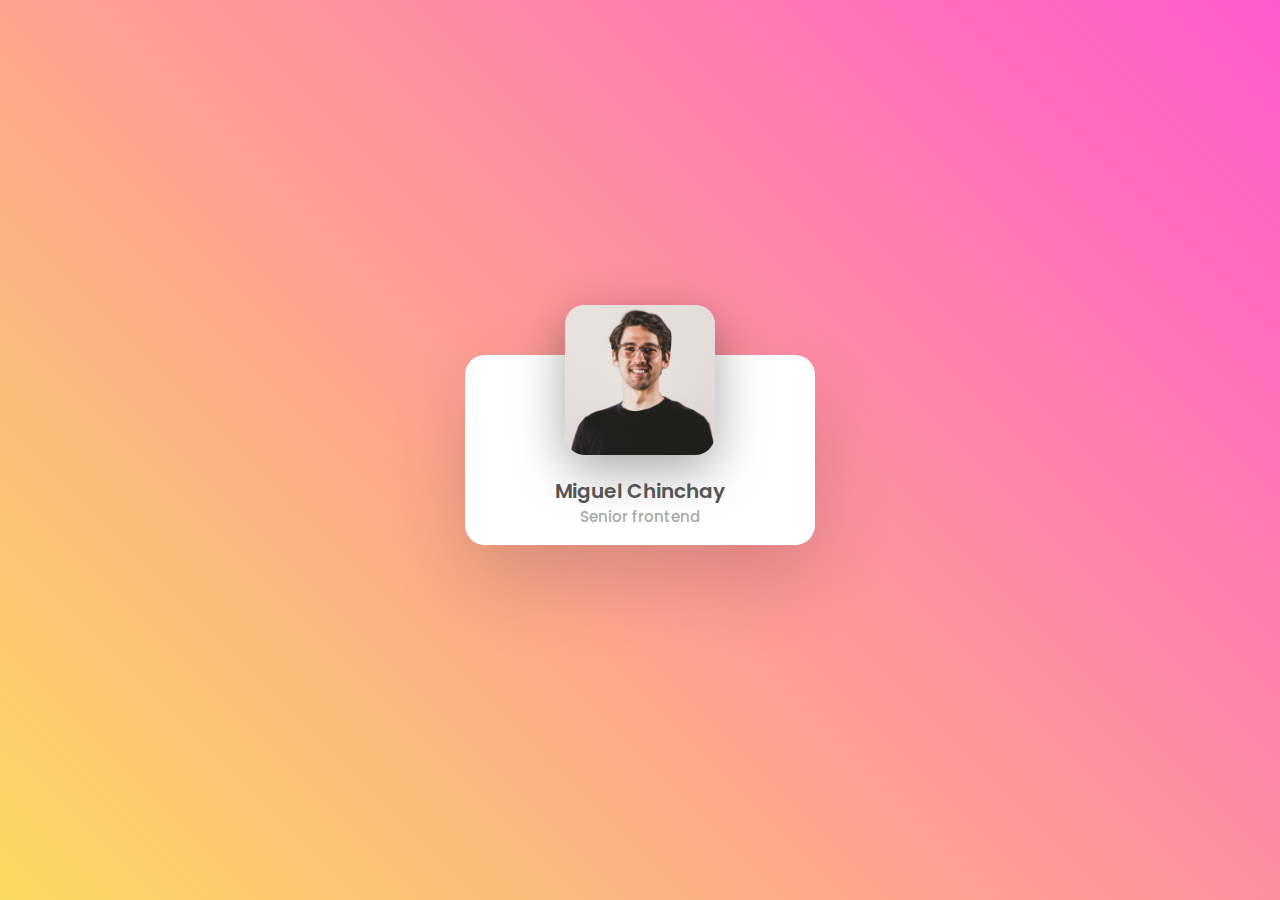
<file: card-unique/index.html>
<!DOCTYPE html>
<html lang="en">
<head>
    <meta charset="UTF-8">
    <meta http-equiv="X-UA-Compatible" content="IE=edge">
    <meta name="viewport" content="width=device-width, initial-scale=1.0">
    <title>Card</title>
    <link rel="stylesheet" href="css/style.css">
</head>
<body>
    <div class="card">
        <div class="imgBx">
            <img src="img/migue-dev.jpg" alt="">
        </div>
        <div class="content">
            <div class="details">
                <h2>Miguel Chinchay <br><span>Senior frontend</span></h2>
                <div class="data">
                    <h3>342<br><span>Post</span></h3>
                    <h3>120k<br><span>Followers</span></h3>
                    <h3>285<br><span>Following</span></h3>
                </div>
                <div class="actionBtn">
                    <button>Follow</button>
                    <button>Message</button>
                </div>
            </div>
        </div>
    </div>
</body>
</html>
</file>
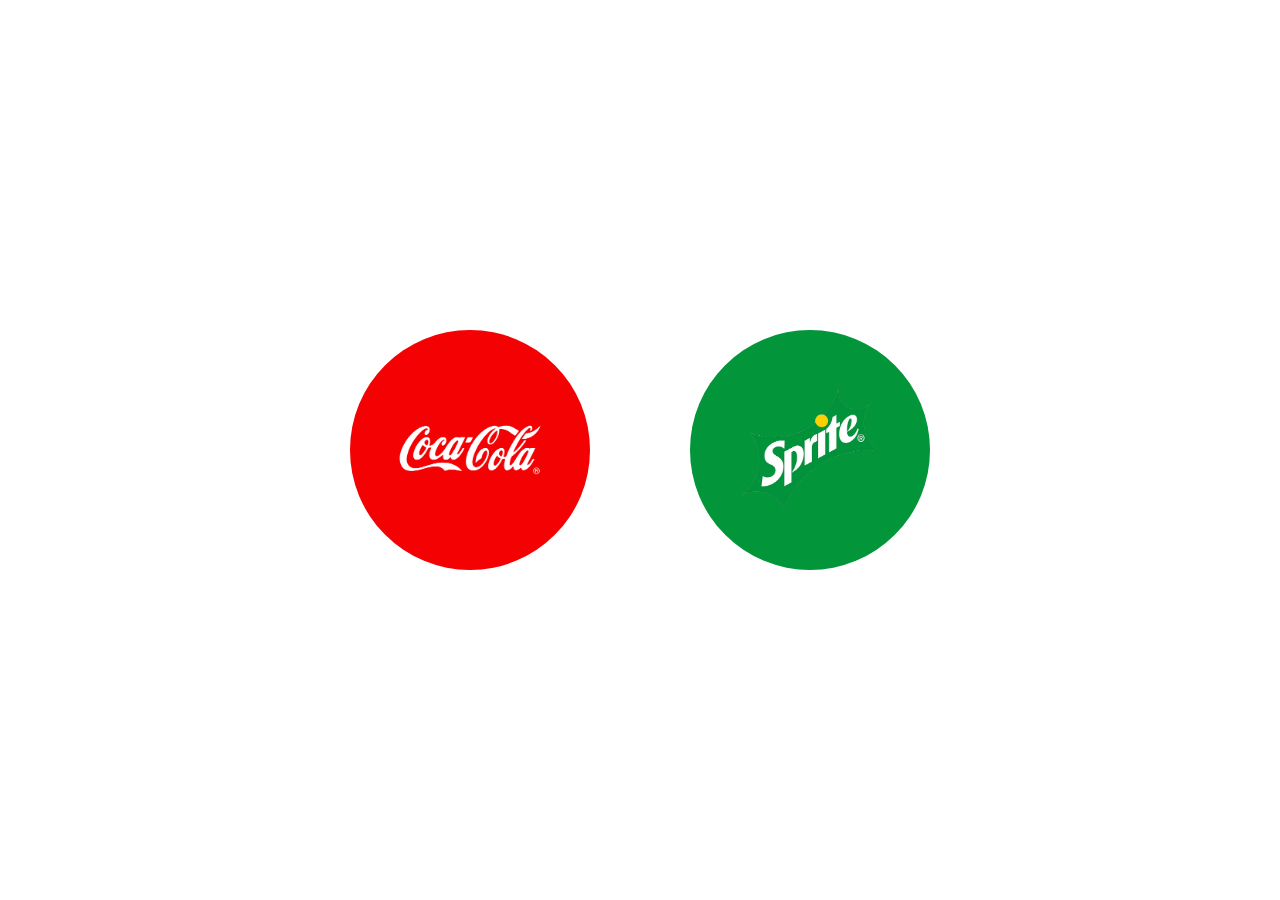
<file: cocacola-sprite/index.html>
<!DOCTYPE html>
<html lang="en">
  <head>
    <meta charset="UTF-8" />
    <meta http-equiv="X-UA-Compatible" content="IE=edge" />
    <meta name="viewport" content="width=device-width, initial-scale=1.0" />
    <title>Bebidas</title>
    <link rel="stylesheet" href="./css/style.css" />
  </head>
  <body>
    <div class="card">
      <div class="circle" style="--clr: #f40103">
        <img src="img/cocacola_logo.png" class="logo" />
      </div>
      <div class="content">
        <h2>CocaCola</h2>
        <p>
          Lorem ipsum dolor sit amet, consectetur adipisicing elit. Molestias
          dignissimos eveniet officia nam, quod asperiores corrupti, cum natus
          sint amet.
        </p>
        <a href="#">Explore</a>
      </div>
      <img src="img/cocacola.png" class="product_img">
    </div>
    <div class="card">
      <div class="circle" style="--clr: #02953a">
        <img src="img/sprite_logo.png" class="logo" />
      </div>
      <div class="content">
        <h2>Sprite</h2>
        <p>
          Lorem ipsum dolor sit amet, consectetur adipisicing elit. Molestias
          dignissimos eveniet officia nam, quod asperiores corrupti, cum natus
          sint amet.
        </p>
        <a href="#">Explore</a>
      </div>
      <img src="img/sprite.png" class="product_img">
    </div>
  </body>
</html>
</file>
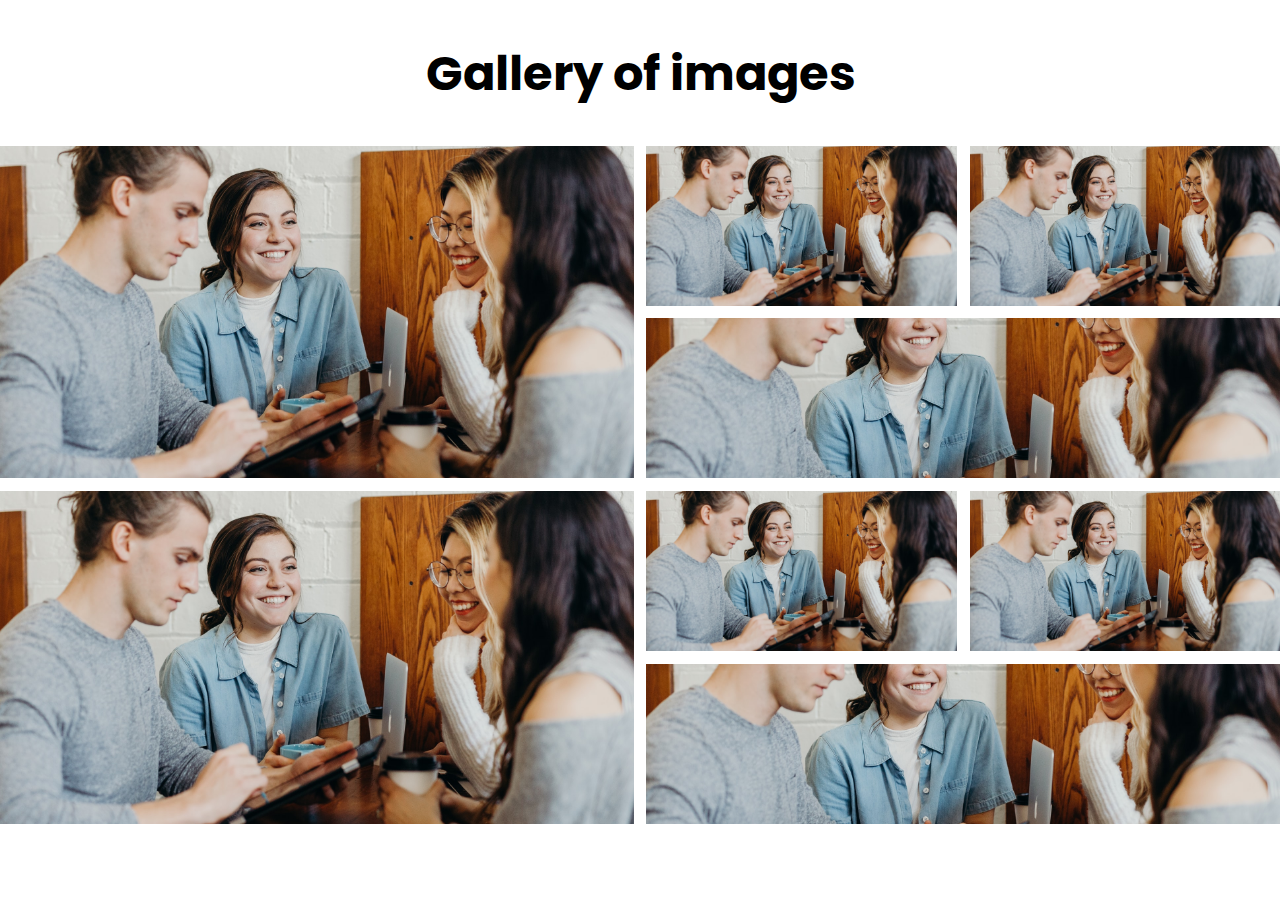
<file: gallery/index.html>
<!DOCTYPE html>
<html lang="en">
<head>
    <meta charset="UTF-8">
    <meta http-equiv="X-UA-Compatible" content="IE=edge">
    <meta name="viewport" content="width=device-width, initial-scale=1.0">
    <title>Gallery</title>
    <link rel="stylesheet" href="css/style.css">
</head>
<body>
    <main class="main">
        <h1 class="title">Gallery of images</h1>
        <section class="gallery">
            <figure class="gallery__picture gallery__picture--g1">
                <img src="img/persons.jpg" alt="" class="gallery__img">
            </figure>
            <figure class="gallery__picture gallery__picture--g2">
                <img src="img/persons.jpg" alt="" class="gallery__img">
            </figure>
            <figure class="gallery__picture gallery__picture--g3">
                <img src="img/persons.jpg" alt="" class="gallery__img">
            </figure>
            <figure class="gallery__picture gallery__picture--g4">
                <img src="img/persons.jpg" alt="" class="gallery__img">
            </figure>
            <figure class="gallery__picture gallery__picture--g5">
                <img src="img/persons.jpg" alt="" class="gallery__img">
            </figure>
            <figure class="gallery__picture gallery__picture--g6">
                <img src="img/persons.jpg" alt="" class="gallery__img">
            </figure>
            <figure class="gallery__picture gallery__picture--g7">
                <img src="img/persons.jpg" alt="" class="gallery__img">
            </figure>
            <figure class="gallery__picture gallery__picture--g8">
                <img src="img/persons.jpg" alt="" class="gallery__img">
            </figure>
        </section>
    </main>
</body>
</html>
</file>
<file: card-unique/css/style.css>
@import url("https://fonts.googleapis.com/css2?family=Poppins:ital,wght@0,100;0,200;0,300;0,500;0,600;1,400&display=swap");
* {
  margin: 0;
  padding: 0;
  font-family: "Poppins", sans-serif;
  box-sizing: border-box;
}

body {
  display: flex;
  justify-content: center;
  align-items: center;
  min-height: 100vh;
  background: linear-gradient(45deg, #fbda61, #ff5acd);
}

.card {
  position: relative;
  width: 350px;
  height: 190px;
  background: white;
  border-radius: 20px;
  box-shadow: 0 35px 80px rgba(0, 0, 0, 0.15);
  transition: 0.5s;
}
.card:hover {
  height: 450px;
}
.card:hover .imgBx {
  width: 250px;
  height: 250px;
}
.card:hover .content .details {
  transform: translateY(0);
}
.card .content {
  position: absolute;
  width: 100%;
  height: 100%;
  display: flex;
  justify-content: center;
  align-items: flex-end;
  overflow: hidden;
}
.card .content .details {
  padding: 40px;
  text-align: center;
  width: 100%;
  transition: 0.5s;
  transform: translateY(150px);
}
.card .content .details h2 {
  font-size: 1.25em;
  font-weight: 600;
  color: #555;
  line-height: 1.2em;
}
.card .content .details h2 span {
  font-size: 0.75em;
  font-weight: 500;
  opacity: 0.5;
}
.card .content .details .data {
  display: flex;
  justify-content: space-between;
  margin: 20px 0;
}
.card .content .details .data h3 {
  font-size: 1em;
  color: #555;
  line-height: 1.2em;
  font-weight: 600;
}
.card .content .details .data h3 span {
  font-size: 0.85em;
  font-weight: 400;
  opacity: 0.5;
}
.card .content .details .actionBtn {
  display: flex;
  justify-content: space-between;
  gap: 20px;
}
.card .content .details .actionBtn button {
  padding: 10px 30px;
  border-radius: 5px;
  border: none;
  outline: none;
  font-size: 1em;
  font-weight: 500;
  background: #ff5f95;
  color: white;
  cursor: pointer;
}
.card .content .details .actionBtn button:nth-child(2) {
  border: 1px solid #999;
  color: #999;
  background: white;
}

.imgBx {
  position: absolute;
  left: 50%;
  top: -50px;
  transform: translateX(-50%);
  width: 150px;
  height: 150px;
  background: white;
  border-radius: 20px;
  box-shadow: 0 15px 50px rgba(0, 0, 0, 0.35);
  overflow: hidden;
  transition: 0.5s;
}
.imgBx img {
  position: absolute;
  top: 0;
  left: 0;
  width: 100%;
  height: 100%;
  object-fit: cover;
}

/*# sourceMappingURL=style.css.map */
</file>
<file: cocacola-sprite/css/style.css>
@import url("https://fonts.googleapis.com/css2?family=Poppins:ital,wght@0,100;0,200;0,300;0,500;0,600;1,400&display=swap");
* {
  margin: 0;
  padding: 0;
  box-sizing: border-box;
  font-family: "Poppins", sans-serif;
}

body {
  display: flex;
  justify-content: center;
  align-items: center;
  flex-wrap: wrap;
  min-height: 100vh;
}

.card {
  position: relative;
  width: 300px;
  height: 350px;
  margin: 20px;
  border-radius: 20px;
  transition: 0.5s;
  transition-delay: 0.5s;
  display: flex;
  justify-content: flex-start;
  align-items: center;
}
@media (max-width: 61.9365rem) {
  .card {
    width: auto;
    max-width: 350px;
    align-items: flex-start;
  }
}
.card:hover {
  width: 600px;
  transition-delay: 0;
}
@media (max-width: 61.9365rem) {
  .card:hover {
    height: 600px;
  }
}
.card:hover .circle::before {
  clip-path: circle(400px at center);
}
.card:hover .circle .logo {
  transform: scale(0);
  transition-delay: 0;
}
.card:hover .content {
  left: 0;
  opacity: 1;
  visibility: visible;
  transition-delay: 0.5s;
}
.card:hover .product_img {
  left: 72%;
  transform: translate(-50%, -50%) scale(1);
  transition-delay: 0.5s;
}
@media (max-width: 61.9365rem) {
  .card:hover .product_img {
    top: initial;
    bottom: 30px;
    left: 50%;
    transform: translate(-50%, 0%) scale(1);
    height: 300px;
  }
}
.card .circle {
  position: absolute;
  top: 0;
  left: 0;
  width: 100%;
  height: 100%;
  border-radius: 20px;
  overflow: hidden;
  display: flex;
  justify-content: center;
  align-items: center;
}
.card .circle::before {
  content: "";
  position: absolute;
  top: 0;
  left: 0;
  width: 100%;
  height: 100%;
  background: var(--clr);
  clip-path: circle(120px at center);
  transition: 0.5s;
}
.card .circle .logo {
  position: relative;
  width: 200px;
  transition: 0.5s;
  transition-delay: 0.5s;
}
.card .product_img {
  position: absolute;
  top: 50%;
  left: 50%;
  transform: translate(-50%, -50%) scale(0);
  height: 500px;
  transition: 0.5s;
  transition-delay: 0;
}
@media (max-width: 61.9365rem) {
  .card .content {
    width: 100%;
    left: 0;
    padding: 40px;
  }
}

.content {
  position: relative;
  width: 50%;
  left: 20%;
  padding: 20px 20px 20px 40px;
  opacity: 0;
  transition: 0.5s;
  visibility: hidden;
}
.content h2 {
  color: #fff;
  text-transform: uppercase;
  font-size: 2.5em;
  line-height: 1em;
}
.content p {
  color: #fff;
}
.content a {
  position: relative;
  color: #111;
  background: #fff;
  padding: 10px 20px;
  border-radius: 10px;
  margin-top: 10px;
  display: inline-block;
  text-decoration: none;
  font-weight: 500;
}

/*# sourceMappingURL=style.css.map */
</file>
<file: gallery/css/style.css>
@import url("https://fonts.googleapis.com/css2?family=Poppins:wght@400;600;700&display=swap");
* {
  padding: 0;
  margin: 0;
  box-sizing: border-box;
}

body {
  font-family: "Poppins", sans-serif;
}

.title {
  text-align: center;
  font-size: 3rem;
  padding: 0.8em 0 0.4em;
}
@media (max-width: 48rem) {
  .title {
    font-size: 2rem;
  }
}

.gallery {
  padding-bottom: 3em;
  padding-top: 1em;
  display: grid;
  grid-template-columns: repeat(4, 1fr);
  grid-auto-rows: 160px;
  grid-template-areas: "img1 img1 img2 img3" "img1 img1 img4 img4" "img5 img5 img6 img7" "img5 img5 img8 img8";
  gap: 0.8em;
}
@media (max-width: 48rem) {
  .gallery {
    grid-template-columns: repeat(2, 1fr);
    grid-template-areas: "img1 img1" "img1 img1" "img2 img3" "img4 img4" "img4 img4" "img5 img5" "img5 img5" "img6 img7" "img8 img8" "img8 img8";
  }
}
.gallery__picture {
  position: relative;
  cursor: pointer;
  overflow: hidden;
}
.gallery__picture::before {
  content: "Hello Miguel";
  position: absolute;
  top: 0;
  left: 0;
  bottom: 0;
  right: 0;
  background: rgba(91, 64, 243, 0.6509803922);
  transform: scale(0);
  transition: transform 0.4s;
  color: white;
  display: flex;
  align-items: center;
  justify-content: center;
  font-size: 1.5rem;
}
@media (max-width: 48rem) {
  .gallery__picture::before {
    font-size: 1em;
  }
}
.gallery__picture:hover::before {
  transform: scale(1) rotate(360deg);
}
.gallery__picture--g1 {
  grid-area: img1;
}
.gallery__picture--g2 {
  grid-area: img2;
}
.gallery__picture--g3 {
  grid-area: img3;
}
.gallery__picture--g4 {
  grid-area: img4;
}
.gallery__picture--g5 {
  grid-area: img5;
}
.gallery__picture--g6 {
  grid-area: img6;
}
.gallery__picture--g7 {
  grid-area: img7;
}
.gallery__picture--g8 {
  grid-area: img8;
}
.gallery__img {
  width: 100%;
  height: 100%;
  object-fit: cover;
}

/*# sourceMappingURL=style.css.map */
</file>
